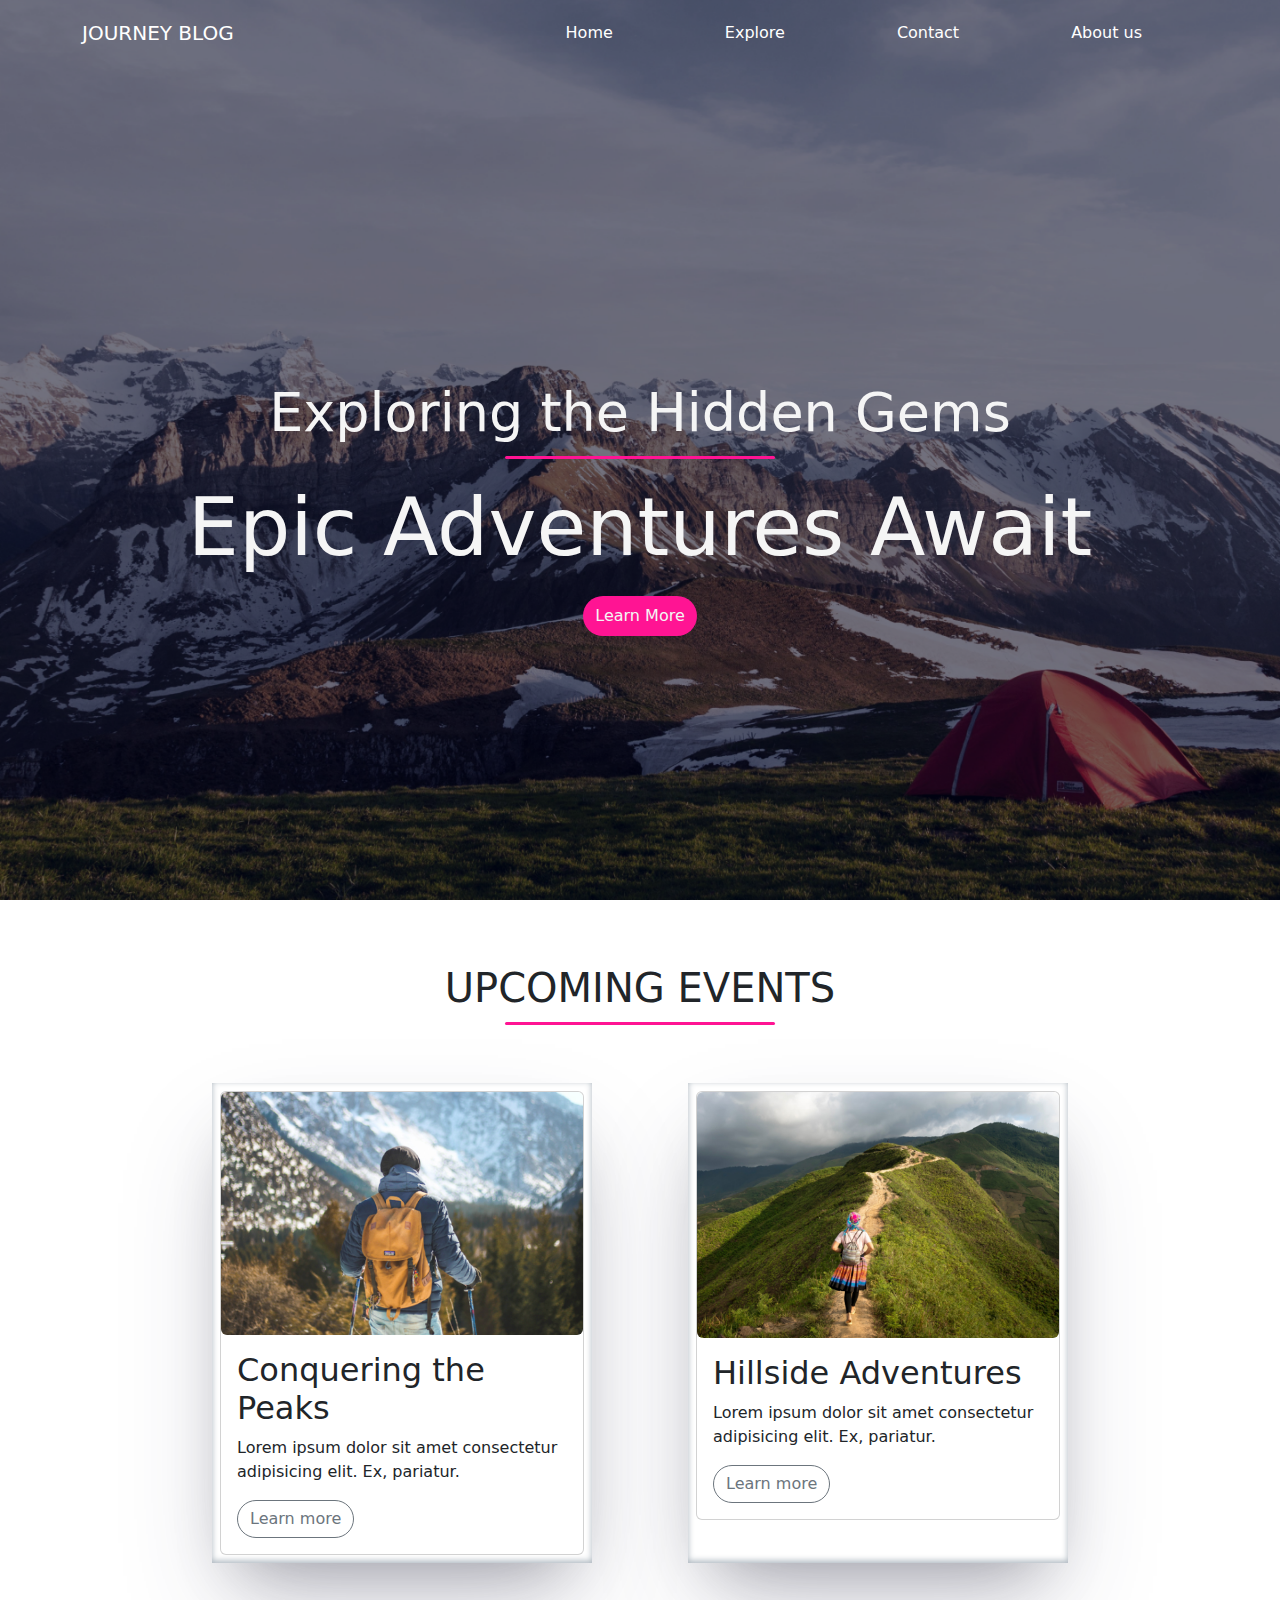
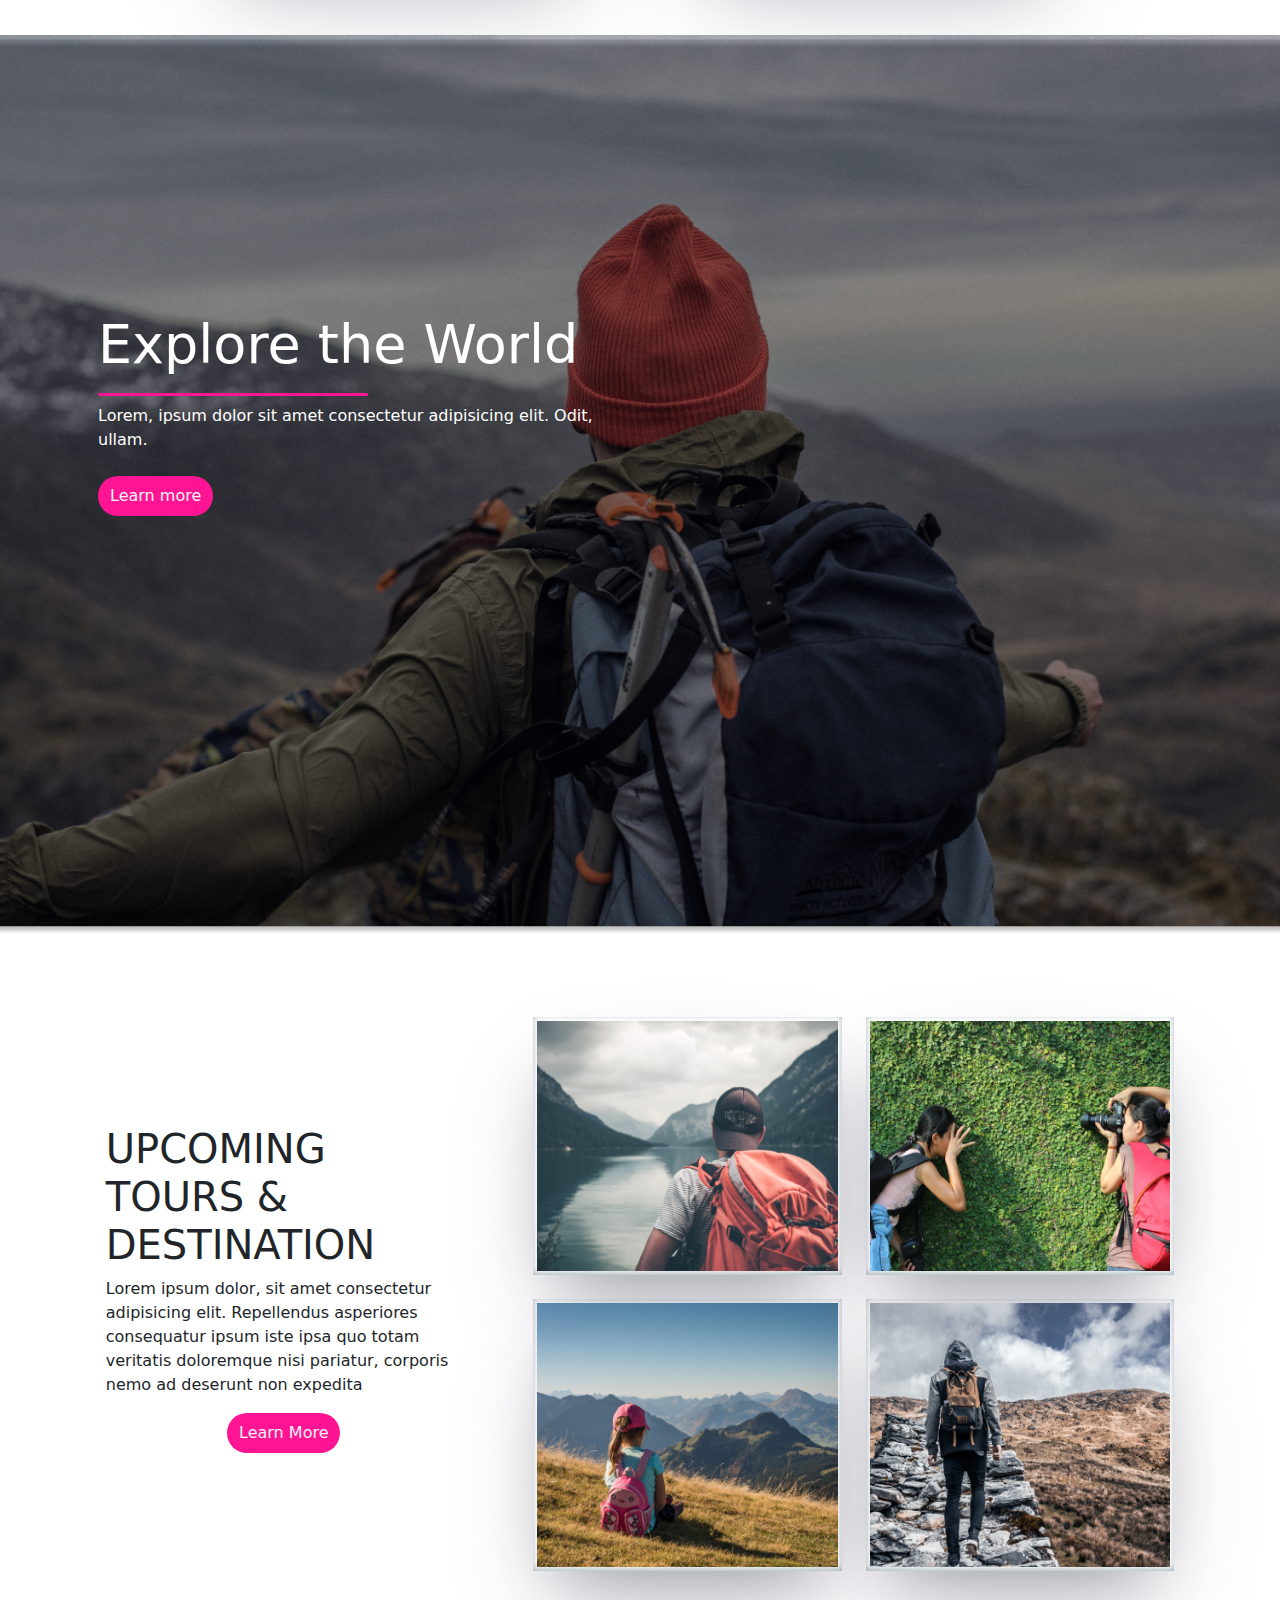
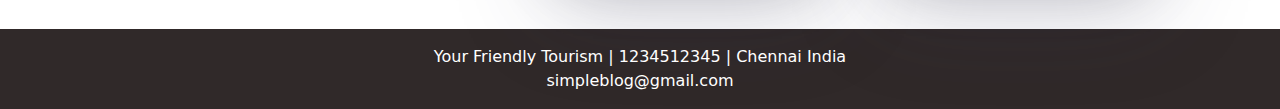
<file: index.html>
<html lang="en">
  <head>
    <meta charset="UTF-8" />
    <meta name="viewport" content="width=device-width, initial-scale=1.0" />
    <title>Adventure blog</title>
    <link
      href="https://cdn.jsdelivr.net/npm/bootstrap@5.3.3/dist/css/bootstrap.min.css"
      rel="stylesheet"
      integrity="sha384-QWTKZyjpPEjISv5WaRU9OFeRpok6YctnYmDr5pNlyT2bRjXh0JMhjY6hW+ALEwIH"
      crossorigin="anonymous"
    />
    <link rel="stylesheet" href="main.css" />
  </head>
  <body>
    <header>
      <nav class="navbar navbar-dark navbar-expand-lg">
        <div class="container">
          <h1 class="navbar-brand mt-2">JOURNEY BLOG</h1>
          <button
            type="button"
            class="navbar-toggler"
            data-bs-toggle="collapse"
            data-bs-target="#navtarget"
          >
            <span class="navbar-toggler-icon"></span>
          </button>

          <div class="collapse navbar-collapse" id="navtarget">
            <ul class="navbar-nav ms-auto">
              <li class="nav-item px-md-4 px-lg-5" id="navlist">
                <a class="nav-link text-white mt-4 mt-lg-0" href="#">Home</a>
              </li>
              <li class="nav-item px-md-4 px-lg-5" id="navlist">
                <a class="nav-link text-white mt-4 mt-lg-0" href="#">Explore</a>
              </li>
              <li class="nav-item px-md-4 px-lg-5" id="navlist">
                <a class="nav-link text-white mt-4 mt-lg-0" href="#">Contact</a>
              </li>
              <li class="nav-item px-md-4 px-lg-5" id="navlist">
                <a class="nav-link text-white mt-4 mt-lg-0" href="#"
                  >About us</a
                >
              </li>
            </ul>
          </div>
        </div>
      </nav>
      <div class="head-content">
        <h1>Exploring the Hidden Gems</h1>
        <div class="line"></div>
        <h2>Epic Adventures Await</h2>
        <button class="button" type="button">Learn More</button>
      </div>
    </header>

    <aside>
      <div class="container mt-3">
        <div class="row p-4">
          <div class="col mt-4">
            <h1 class="">UPCOMING EVENTS</h1>
            <div class="line"></div>
          </div>
        </div>
        <div class="row justify-content-center mb-5">
          <div
            class="col col-10 col-md-5 col-lg-4 my-4 mx-lg-5 p-2 mx-md-2"
            id="event-cards"
          >
            <div class="card">
              <div class="row">
                <div class="col col-12">
                  <img
                    class="img-fluid rounded h-100 w-100"
                    src="images/img1.png"
                    alt="..."
                    id="aside-img"
                  />
                </div>
                <div class="col col-12">
                  <div class="card-body">
                    <h2>Conquering the Peaks</h2>
                    <p>
                      Lorem ipsum dolor sit amet consectetur adipisicing elit.
                      Ex, pariatur.
                    </p>
                    <button
                      class="btn btn-outline-secondary rounded-pill"
                      type="button"
                    >
                      Learn more
                    </button>
                  </div>
                </div>
              </div>
            </div>
          </div>
          <div
            class="col col-10 col-md-5 col-lg-4 my-4 mx-lg-5 p-2 mx-md-2"
            id="event-cards"
          >
            <div class="card">
              <div class="row">
                <div class="col col-12">
                  <img
                    class="img-fluid rounded h-100 w-100"
                    src="images/img2.png"
                    alt="..."
                    id="aside-img"
                  />
                </div>
                <div class="col col-12">
                  <div class="card-body">
                    <h2>Hillside Adventures</h2>
                    <p>
                      Lorem ipsum dolor sit amet consectetur adipisicing elit.
                      Ex, pariatur.
                    </p>
                    <button
                      class="btn btn-outline-secondary rounded-pill"
                      type="button"
                    >
                      Learn more
                    </button>
                  </div>
                </div>
              </div>
            </div>
          </div>
        </div>
      </div>
    </aside>
    <section>
      <div class="container w-100">
        <div class="row">
          <div class="col col-6 ms-3">
            <h1 class="text-white py-2">Explore the World</h1>
            <div class="line"></div>
            <p class="text-white py-2">
              Lorem, ipsum dolor sit amet consectetur adipisicing elit. Odit,
              ullam.
            </p>
            <button class="button" type="button">Learn more</button>
          </div>
        </div>
      </div>
    </section>
    <main>
      <div class="container my-lg-5 my-md-4 my-sm-3 my-3">
        <div class="row">
          <div
            class="col col-11 col-md-5 col-lg-4 mt-4 d-flex justify-content-center align-items-center"
            id="content-col"
          >
            <h1>UPCOMING TOURS & DESTINATION</h1>
            <p>
              Lorem ipsum dolor, sit amet consectetur adipisicing elit.
              Repellendus asperiores consequatur ipsum iste ipsa quo totam
              veritatis doloremque nisi pariatur, corporis nemo ad deserunt non
              expedita
            </p>
            <button class="button" type="button">Learn More</button>
          </div>
          <div class="col col-12 col-md-7 col-lg-7" id="img-col">
            <div class="row justify-content-center">
              <div class="col-10 col-md-6 col-lg-6 mt-4">
                <figure>
                  <img class="w-100 h-100 p-1" src="images/img3.png" alt="" />
                </figure>
              </div>
              <div class="col-10 col-md-6 col-lg-6 mt-4">
                <figure>
                  <img class="w-100 h-100 p-1" src="images/img4.png" alt="" />
                </figure>
              </div>
            </div>
            <div class="row justify-content-center">
              <div class="col-10 col-md-6 col-lg-6 mt-4">
                <figure>
                  <img class="w-100 h-100 p-1" src="images/img5.png" alt="" />
                </figure>
              </div>
              <div class="col-10 col-md-6 col-lg-6 mt-4">
                <figure>
                  <img class="w-100 h-100 p-1" src="images/img6.png" alt="" />
                </figure>
              </div>
            </div>
          </div>
        </div>
      </div>
    </main>
    <footer>
      <div class="container py-3">
        <div class="row">
          <div class="col">
            Your Friendly Tourism | 1234512345 | Chennai India
          </div>
        </div>
        <div class="row">
          <div class="col">simpleblog@gmail.com</div>
        </div>
      </div>
    </footer>
    <script
      src="https://cdn.jsdelivr.net/npm/bootstrap@5.3.3/dist/js/bootstrap.bundle.min.js"
      integrity="sha384-YvpcrYf0tY3lHB60NNkmXc5s9fDVZLESaAA55NDzOxhy9GkcIdslK1eN7N6jIeHz"
      crossorigin="anonymous"
    ></script>
  </body>
</html>
</file>
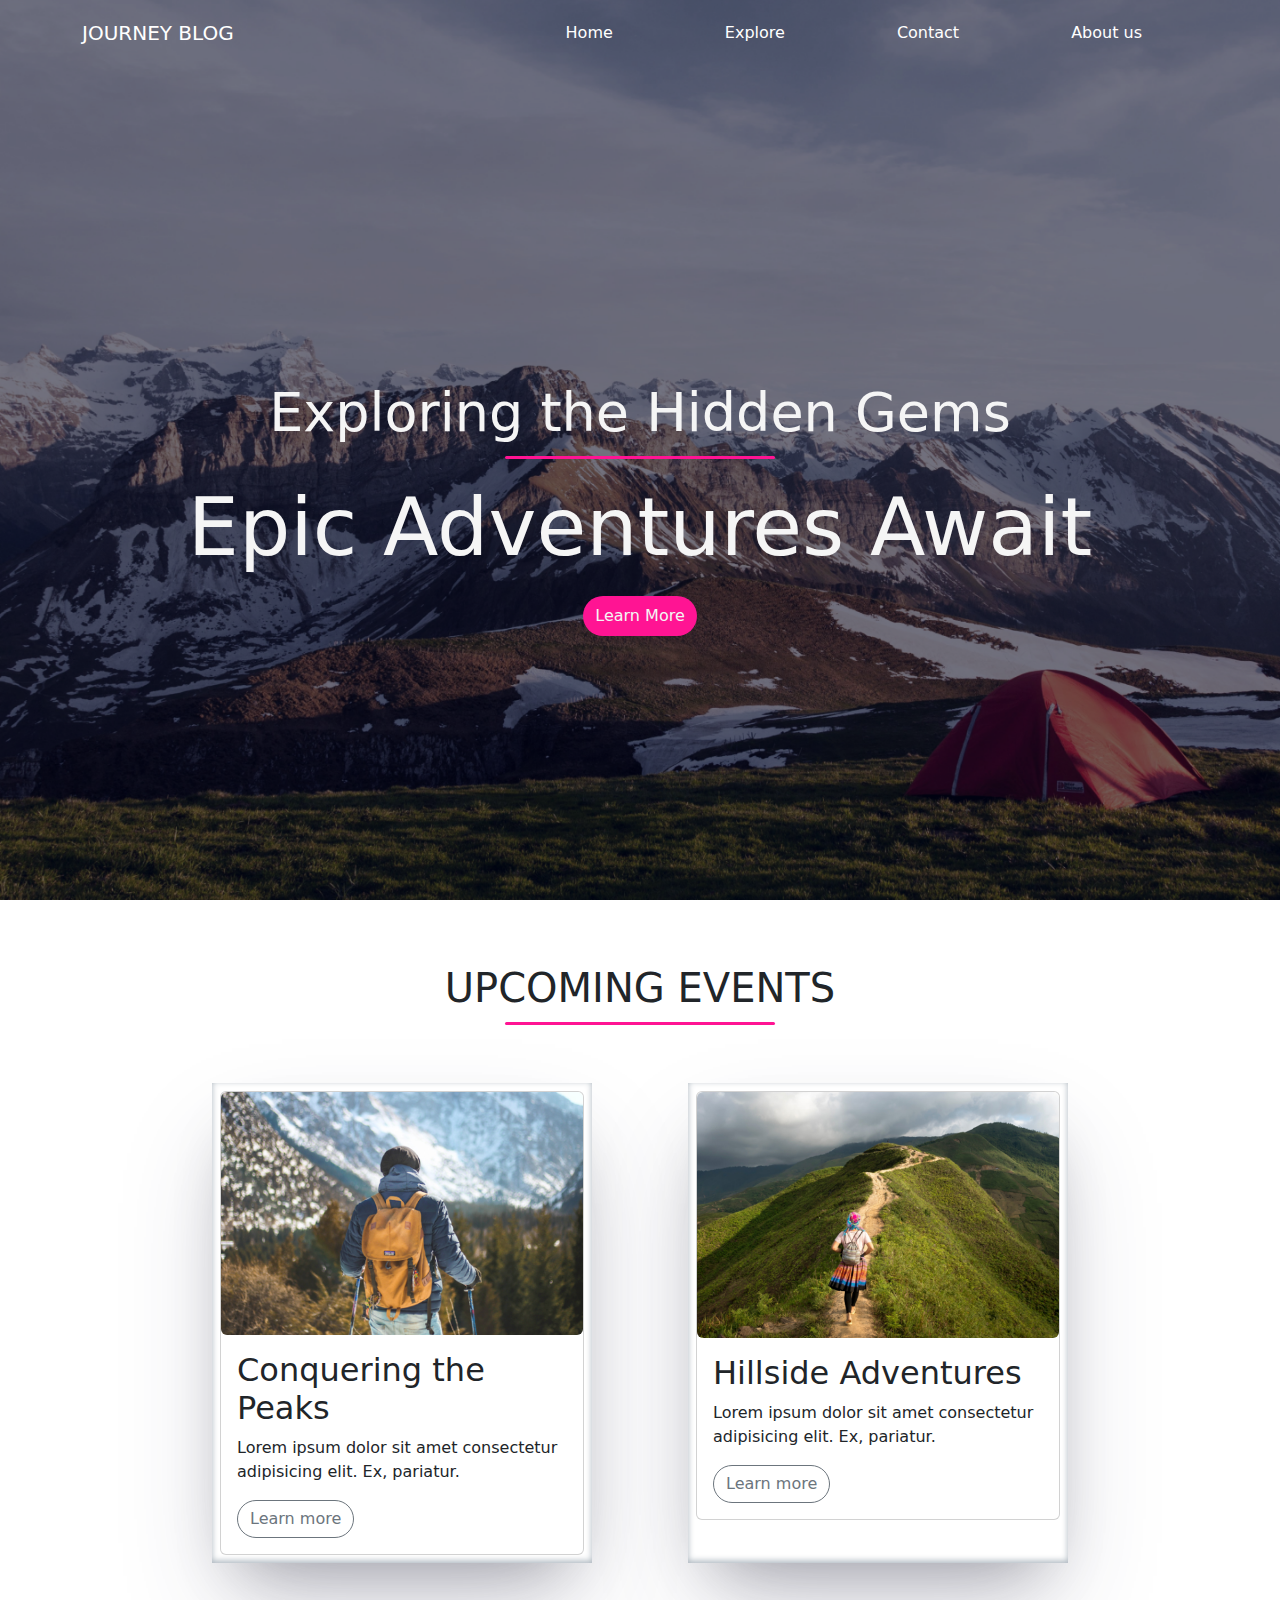
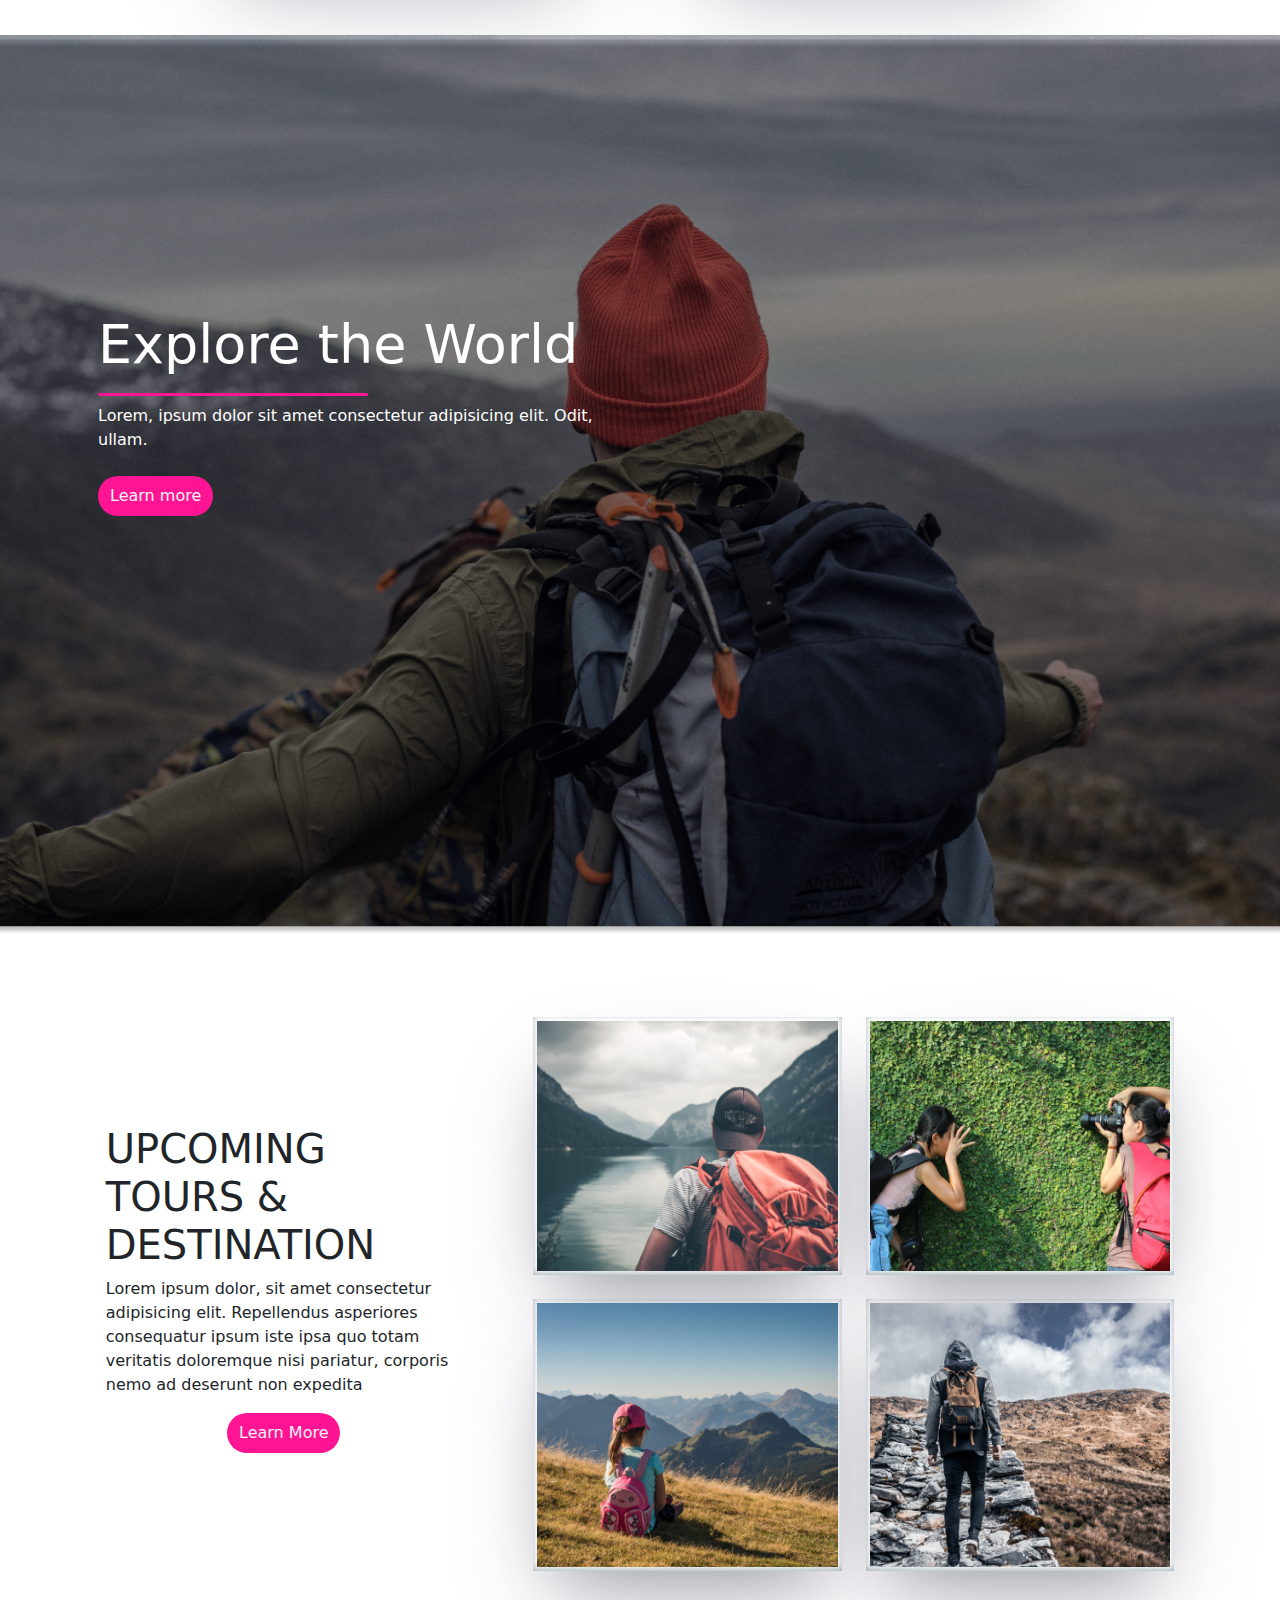
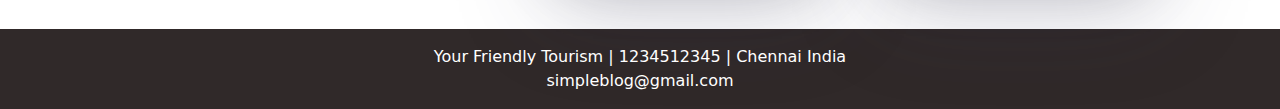
<file: journey.html>
<html lang="en">
  <head>
    <meta charset="UTF-8" />
    <meta name="viewport" content="width=device-width, initial-scale=1.0" />
    <title>Adventure blog</title>
    <link
      href="https://cdn.jsdelivr.net/npm/bootstrap@5.3.3/dist/css/bootstrap.min.css"
      rel="stylesheet"
      integrity="sha384-QWTKZyjpPEjISv5WaRU9OFeRpok6YctnYmDr5pNlyT2bRjXh0JMhjY6hW+ALEwIH"
      crossorigin="anonymous"
    />
    <link rel="stylesheet" href="journey.css" />
  </head>
  <body>
    <header>
      <nav class="navbar navbar-dark navbar-expand-lg">
        <div class="container">
          <h1 class="navbar-brand mt-2">JOURNEY BLOG</h1>
          <button
            type="button"
            class="navbar-toggler"
            data-bs-toggle="collapse"
            data-bs-target="#navtarget"
          >
            <span class="navbar-toggler-icon"></span>
          </button>

          <div class="collapse navbar-collapse" id="navtarget">
            <ul class="navbar-nav ms-auto">
              <li class="nav-item px-md-4 px-lg-5" id="navlist">
                <a class="nav-link text-white mt-4 mt-lg-0" href="#">Home</a>
              </li>
              <li class="nav-item px-md-4 px-lg-5" id="navlist">
                <a class="nav-link text-white mt-4 mt-lg-0" href="#">Explore</a>
              </li>
              <li class="nav-item px-md-4 px-lg-5" id="navlist">
                <a class="nav-link text-white mt-4 mt-lg-0" href="#">Contact</a>
              </li>
              <li class="nav-item px-md-4 px-lg-5" id="navlist">
                <a class="nav-link text-white mt-4 mt-lg-0" href="#"
                  >About us</a
                >
              </li>
            </ul>
          </div>
        </div>
      </nav>
      <div class="head-content">
        <h1>Exploring the Hidden Gems</h1>
        <div class="line"></div>
        <h2>Epic Adventures Await</h2>
        <button class="button" type="button">Learn More</button>
      </div>
    </header>

    <aside>
      <div class="container mt-3">
        <div class="row p-4">
          <div class="col mt-4">
            <h1 class="">UPCOMING EVENTS</h1>
            <div class="line"></div>
          </div>
        </div>
        <div class="row justify-content-center mb-5">
          <div
            class="col col-10 col-md-5 col-lg-4 my-4 mx-lg-5 p-2 mx-md-2"
            id="event-cards"
          >
            <div class="card">
              <div class="row">
                <div class="col col-12">
                  <img
                    class="img-fluid rounded h-100 w-100"
                    src="images/img1.png"
                    alt="..."
                    id="aside-img"
                  />
                </div>
                <div class="col col-12">
                  <div class="card-body">
                    <h2>Conquering the Peaks</h2>
                    <p>
                      Lorem ipsum dolor sit amet consectetur adipisicing elit.
                      Ex, pariatur.
                    </p>
                    <button
                      class="btn btn-outline-secondary rounded-pill"
                      type="button"
                    >
                      Learn more
                    </button>
                  </div>
                </div>
              </div>
            </div>
          </div>
          <div
            class="col col-10 col-md-5 col-lg-4 my-4 mx-lg-5 p-2 mx-md-2"
            id="event-cards"
          >
            <div class="card">
              <div class="row">
                <div class="col col-12">
                  <img
                    class="img-fluid rounded h-100 w-100"
                    src="images/img2.png"
                    alt="..."
                    id="aside-img"
                  />
                </div>
                <div class="col col-12">
                  <div class="card-body">
                    <h2>Hillside Adventures</h2>
                    <p>
                      Lorem ipsum dolor sit amet consectetur adipisicing elit.
                      Ex, pariatur.
                    </p>
                    <button
                      class="btn btn-outline-secondary rounded-pill"
                      type="button"
                    >
                      Learn more
                    </button>
                  </div>
                </div>
              </div>
            </div>
          </div>
        </div>
      </div>
    </aside>
    <section>
      <div class="container w-100">
        <div class="row">
          <div class="col col-6 ms-3">
            <h1 class="text-white py-2">Explore the World</h1>
            <div class="line"></div>
            <p class="text-white py-2">
              Lorem, ipsum dolor sit amet consectetur adipisicing elit. Odit,
              ullam.
            </p>
            <button class="button" type="button">Learn more</button>
          </div>
        </div>
      </div>
    </section>
    <main>
      <div class="container my-lg-5 my-md-4 my-sm-3 my-3">
        <div class="row">
          <div
            class="col col-11 col-md-5 col-lg-4 mt-4 d-flex justify-content-center align-items-center"
            id="content-col"
          >
            <h1>UPCOMING TOURS & DESTINATION</h1>
            <p>
              Lorem ipsum dolor, sit amet consectetur adipisicing elit.
              Repellendus asperiores consequatur ipsum iste ipsa quo totam
              veritatis doloremque nisi pariatur, corporis nemo ad deserunt non
              expedita
            </p>
            <button class="button" type="button">Learn More</button>
          </div>
          <div class="col col-12 col-md-7 col-lg-7" id="img-col">
            <div class="row justify-content-center">
              <div class="col-10 col-md-6 col-lg-6 mt-4">
                <figure>
                  <img class="w-100 h-100 p-1" src="images/img3.png" alt="" />
                </figure>
              </div>
              <div class="col-10 col-md-6 col-lg-6 mt-4">
                <figure>
                  <img class="w-100 h-100 p-1" src="images/img4.png" alt="" />
                </figure>
              </div>
            </div>
            <div class="row justify-content-center">
              <div class="col-10 col-md-6 col-lg-6 mt-4">
                <figure>
                  <img class="w-100 h-100 p-1" src="images/img5.png" alt="" />
                </figure>
              </div>
              <div class="col-10 col-md-6 col-lg-6 mt-4">
                <figure>
                  <img class="w-100 h-100 p-1" src="images/img6.png" alt="" />
                </figure>
              </div>
            </div>
          </div>
        </div>
      </div>
    </main>
    <footer>
      <div class="container py-3">
        <div class="row">
          <div class="col">
            Your Friendly Tourism | 1234512345 | Chennai India
          </div>
        </div>
        <div class="row">
          <div class="col">simpleblog@gmail.com</div>
        </div>
      </div>
    </footer>
    <script
      src="https://cdn.jsdelivr.net/npm/bootstrap@5.3.3/dist/js/bootstrap.bundle.min.js"
      integrity="sha384-YvpcrYf0tY3lHB60NNkmXc5s9fDVZLESaAA55NDzOxhy9GkcIdslK1eN7N6jIeHz"
      crossorigin="anonymous"
    ></script>
  </body>
</html>
</file>
<file: main.css>
* {
  margin: 0px;
  padding: 0px;
  box-sizing: border-box;
}
body {
  overflow-x: hidden;
}
header {
  height: 100%;
  width: 100%;
  background-image: url(images/header-bg.png);
  background-size: cover;
  background-position: bottom;
}
#navlist {
  text-align: center;
}
.head-content {
  color: whitesmoke;
  text-align: center;
  position: relative;
  top: 35%;
}
.head-content h1 {
  font-size: 6vmin;
}
.head-content .line {
  width: 30vmin;
  height: 3px;
  background-color: deeppink;
  margin: 10 auto;
  border-radius: 3px;
}
.head-content h2 {
  font-size: 9vmin;
  margin: 20px 0;
}
.button {
  background-color: deeppink;
  padding: 8px 12px;
  border-radius: 30px;
  border: none;
  color: whitesmoke;
}

/*aside**************************/

aside {
  height: auto;
  width: 100vw;
  box-sizing: border-box;
}

aside .container .line {
  width: 30vmin;
  height: 3px;
  background-color: deeppink;
  margin: 10 auto;
  border-radius: 3px;
}
aside .container h1 {
  text-align: center;
}
#event-cards {
  box-shadow: rgba(50, 50, 93, 0.25) 0px 50px 100px -20px,
    rgba(0, 0, 0, 0.3) 0px 30px 60px -30px,
    rgba(10, 37, 64, 0.35) 0px -2px 6px 0px inset;
  transition: transform 0.2s ease-in;
}
#event-cards:hover {
  transform: scale(1.1);
  cursor: pointer;
}

/*section******************/

section {
  height: 100%;
  width: 100%;
  background-image: url(images/bg2.png);
  background-position: center;
  background-size: cover;
}
section .container {
  position: relative;
  top: 30%;
}
section .container .line {
  width: 30vmin;
  height: 3px;
  background-color: deeppink;
  border-radius: 3px;
}
section .container h1 {
  font-size: 6vmin;
}

/*main*******************/
main {
  height: auto;
  width: 100vw;
  box-sizing: border-box;
}
main #content-col {
  flex-direction: column;
}
main #content-col,
#img-col {
  margin: 10px auto;
}
main figure img {
  box-shadow: rgba(50, 50, 93, 0.25) 0px 50px 100px -20px,
    rgba(0, 0, 0, 0.3) 0px 30px 60px -30px,
    rgba(10, 37, 64, 0.35) 0px -2px 6px 0px inset;
}
main img {
  transition: transform 0.2s ease-in;
}
main img:hover {
  transform: scale(1.1);
  cursor: pointer;
}

/*footer*****************/
footer {
  width: 100%;
  height: auto;
  background-color: rgb(48, 41, 41);
  text-align: center;
  color: white;
  padding: 30px auto;
}
</file>
<file: journey.css>
* {
  margin: 0px;
  padding: 0px;
  box-sizing: border-box;
}
body {
  overflow-x: hidden;
}
header {
  height: 100%;
  width: 100%;
  background-image: url(images/header-bg.png);
  background-size: cover;
  background-position: bottom;
}
#navlist {
  text-align: center;
}
.head-content {
  color: whitesmoke;
  text-align: center;
  position: relative;
  top: 35%;
}
.head-content h1 {
  font-size: 6vmin;
}
.head-content .line {
  width: 30vmin;
  height: 3px;
  background-color: deeppink;
  margin: 10 auto;
  border-radius: 3px;
}
.head-content h2 {
  font-size: 9vmin;
  margin: 20px 0;
}
.button {
  background-color: deeppink;
  padding: 8px 12px;
  border-radius: 30px;
  border: none;
  color: whitesmoke;
}

/*aside**************************/

aside {
  height: auto;
  width: 100vw;
  box-sizing: border-box;
}

aside .container .line {
  width: 30vmin;
  height: 3px;
  background-color: deeppink;
  margin: 10 auto;
  border-radius: 3px;
}
aside .container h1 {
  text-align: center;
}
#event-cards {
  box-shadow: rgba(50, 50, 93, 0.25) 0px 50px 100px -20px,
    rgba(0, 0, 0, 0.3) 0px 30px 60px -30px,
    rgba(10, 37, 64, 0.35) 0px -2px 6px 0px inset;
  transition: transform 0.2s ease-in;
}
#event-cards:hover {
  transform: scale(1.1);
  cursor: pointer;
}

/*section******************/

section {
  height: 100%;
  width: 100%;
  background-image: url(images/bg2.png);
  background-position: center;
  background-size: cover;
}
section .container {
  position: relative;
  top: 30%;
}
section .container .line {
  width: 30vmin;
  height: 3px;
  background-color: deeppink;
  border-radius: 3px;
}
section .container h1 {
  font-size: 6vmin;
}

/*main*******************/
main {
  height: auto;
  width: 100vw;
  box-sizing: border-box;
}
main #content-col {
  flex-direction: column;
}
main #content-col,
#img-col {
  margin: 10px auto;
}
main figure img {
  box-shadow: rgba(50, 50, 93, 0.25) 0px 50px 100px -20px,
    rgba(0, 0, 0, 0.3) 0px 30px 60px -30px,
    rgba(10, 37, 64, 0.35) 0px -2px 6px 0px inset;
}
main img {
  transition: transform 0.2s ease-in;
}
main img:hover {
  transform: scale(1.1);
  cursor: pointer;
}

/*footer*****************/
footer {
  width: 100%;
  height: auto;
  background-color: rgb(48, 41, 41);
  text-align: center;
  color: white;
  padding: 30px auto;
}
</file>
